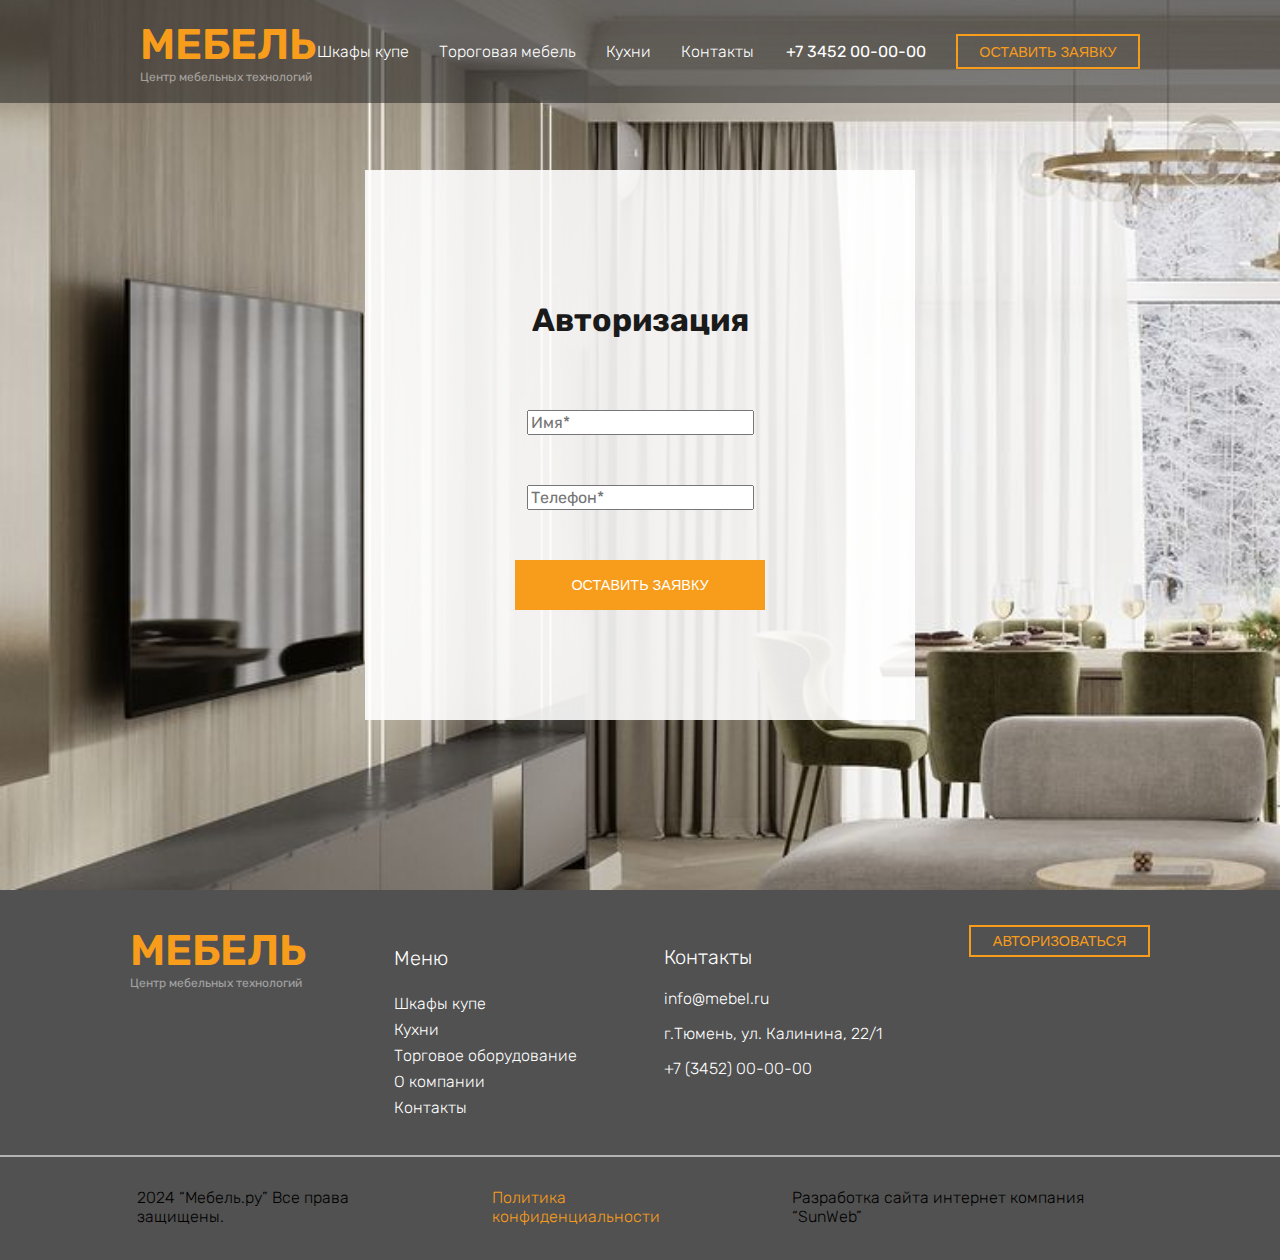
<file: src/auth.html>
<!DOCTYPE html>
<html lang="en">
<head>
    <meta charset="UTF-8">
    <meta name="viewport" content="width=device-width, initial-scale=1.0">
    <title>Document</title>
    <link rel="stylesheet" href="style.css">
</head>
<body>
    <header class="header">
        <div class="header__logo--iner">
            <span class="header__logo">МЕБЕЛЬ</span>
            <p class="header__logo--desc">Центр мебельных технологий</p>
        </div>
        <nav class="header__navbar">
            <a href="#" class="header__item">Шкафы купе</a>
            <a href="#" class="header__item">Тороговая мебель</a>
            <a href="#" class="header__item">Кухни</a>
            <a href="#" class="header__item">Контакты</a>
        </nav>
        <div class="header__application">
            <span class="header__phone">+7 3452 00-00-00</span>
            <button class="button header__button">Оставить заявку</button>    
        </div>
        
    </header>
    <section class="main main-auth">
        <div class="main__application main__application-auth">
            <h1 class="application__header application__header-auth">Авторизация</h1>
            <input class="block__input input-auth" type="text" placeholder="Имя*">
            <input class="block__input input-auth" type="text" placeholder="Телефон*">
            <button class="button application__button">Оставить заявку</button>
        </div>
        
    </section>
    <footer class="footer">
        <div class="footer__container">
            <div class="header__logo--iner">
                <span class="header__logo">МЕБЕЛЬ</span>
                <p class="header__logo--desc">Центр мебельных технологий</p>
            </div>
            <div class="footer__block footer-menu">
                <p class="footer__block-title">Меню</p>
                <a class="footer__block-text footer-menu-item" href="#">Шкафы купе</a>
                <a class="footer__block-text footer-menu-item" href="#">Кухни</a>
                <a class="footer__block-text footer-menu-item" href="#">Торговое оборудование</a>
                <a class="footer__block-text footer-menu-item" href="#">О компании</a>
                <a class="footer__block-text footer-menu-item" href="#">Контакты</a>            
            </div>
            <div class="footer__block">
                <p class="footer__block-title">Контакты</p>
                <p class="footer__block-text">info@mebel.ru</p>
                <p class="footer__block-text">г.Тюмень, ул. Калинина, 22/1</p>
                <p class="footer__block-text">+7 (3452) 00-00-00</p>
            </div>
            <button class="button button__footer">Авторизоваться</button>
        </div>
        <hr class="footer__line">
        <div class="footer__info">
            <p class="footer__info-text">2024 “Мебель.ру” Все права защищены.</p>
            <p class="footer__info-text footer__info-text-orange">Политика конфиденциальности</p>
            <p class="footer__info-text">Разработка сайта интернет компания “SunWeb”</p>
        </div>
    </footer>
</html>
</file>
<file: src/style.css>
@import url('https://fonts.googleapis.com/css2?family=Inter:wght@100..900&family=Noto+Music&family=Rubik:ital,wght@0,300..900;1,300..900&display=swap');
*{
    box-sizing: border-box;
}
input[type="text"] {
    font-family: inherit;
    font-size: inherit;
    line-height: inherit;
    margin: 0; 
}
.title-underline:hover{
    text-decoration: underline;
    text-decoration-color: #F79C1B;
}
body{
    font-family: "Rubik", sans-serif;
    width: 100vw; 
    display: flex;
    flex-direction: column;
    margin: 0;
    padding: 0;
    position: relative;
    background-color: #F6F6F6;
}
.header{
    position: absolute;
    color: #FFFFFF ;
    width: 100%;
    padding-left: 140px;
    padding-right: 140px;
    background-color:rgba(26, 26, 26, .5);
    height: 103px;
    display: flex;
    flex-direction: row;
    align-items: center;
    justify-content: space-between;
}
.header__logo--inner{
    display: flex;
    flex-direction: column;
    width: 173px;
    margin-right: 58px;
}
.header__logo{
    font-weight: 600;
    font-size: 43px;
    color: #F79C1B;
}
.header__logo--desc{
    margin: 0;
    color: #F6F6F680;
    font-size: 12px;
}
.logo--inner{
    display: flex;
    flex-direction: column;
    width: 173px;
    margin-right: 58px;
}
.logo{
    font-weight: 600;
    font-size: 43px;
    color: #F79C1B;
}
.logo--desc{
    margin: 0;
    color: #F6F6F680;
    font-size: 12px;
}
.header__navbar{
    font-size: 16px;
    font-weight: 300;
    display: flex;
    flex-grow: 1;
    gap: 30px;
    align-items: center;
    width: 431px;
}
.header__application{
    display: flex;
    flex-direction: row;
    gap: 30px;
}
.header__item{
    text-decoration: none;
    color: inherit;
}
.header__item:hover{
    border-bottom: 1px solid #F79C1B;
}
.header__img{
    display: none;
}
.header__phone{
    display: flex;
    align-items: center;
}
.button{
    align-items: center;
    padding: 15px 50px 15px 50px; 
    background-color: #F79C1B;
    font-size: 0.9em;
    text-transform: uppercase;
    color: #FFFFFF; 
    border: 2px solid #F79C1B;
}
.header__button{
    display: flex;
    align-items: center;
    padding: 0.5em 1.5em; 
    background-color: transparent;
    font-size: 0.9em;
    text-transform: uppercase;
    color: #F79C1B; 
    border: 2px solid #F79C1B;
}
.header__button:hover{
    background-color: #F79C1B;
    transition: background-color 1s;
    color:#FFFFFF;
}

.main{
    gap: 47px;
    display: flex;
    flex-direction: column;
    align-items: center;
    background-image: url("img/1cc6c715ea3449d37ffcfa365dcceb13.jpeg");
    background-size: no-repeat;
    background-position: bottom;
    background-size: cover;
    justify-content: center;
    height: 718px;
    width: 100vw;
}
.main-auth{
    background-image: url("img/7d242b61d07335630b78f2cfcd3f8a78.png");
    background-position: center;
    height: 890px;
}
.main__application{
    color: #FFFFFF;
    height: 278px;
    width: 760px;
    display: flex;
    justify-content: center;
    align-items: center;
    flex-direction: column;
    background-color:rgba(26, 26, 26, .5);;
}
.main__application-auth{
    background-color:rgba(255, 255, 255, 0.89);
    gap: 50px;
    height: 550px;
    width: 550px;
}
.main__header{
    text-align: center;
    display: flex;
    font-size: 46px;
    margin-bottom: 0;
}
.application__header-auth{
    color: #1A1A1A;
}
.main__info{
    font-size: 20px;
    margin-bottom: 0;
    width: 450px;
    font-weight: 300;
    text-align: center;
}
.main__place{
    font-size: 18px;
    font-weight: bold;
}
.main__button{
    display: flex;
}
.main__button:hover{
    box-shadow: 4px 5px 5px 2px rgba(0, 0, 0, 0.479);
    transition: box-shadow 1s;
}

.kitchen{
    padding: 140px;
    display: flex;
    flex-direction: column;
    gap: 40px;
}
.kitchen__title{
    font-size: 40px;
    font-weight: 500;
    justify-content: center;
    display: flex;
    
}
.kitchen__container{
    display: flex;
    flex-direction: row;
    justify-content: space-between;
}
.kitchen__block{
    flex-direction: column;
    display: flex;
}
.kitchen__img{
    height: 230px;
    width: 360px;
}
.img__scale{
    display: inline-block;
    overflow: hidden; 
}
.img__scale img {
    transition: 1s;
    display: block;
   }
.img__scale img:hover{
    transform: scale(1.2);
}
.kitchen__title-block{
    display: flex;
    font-weight: 500;
    font-size: 18px;
}
.kitchen__text{
    font-weight: 300;
    font-size: 16px;
    width: 360px;
}

.application{
    height: 512px;
    display: flex;
    align-items: center;
    justify-content: center;
    flex-direction: column;
    background-color: #EBEBEB;
}
.application__title{
    font-weight: 500;
    font-size: 40px;
    margin-bottom: 20px;
}
.application__text{
    margin-top: 0;
    font-weight: 300;
    text-align: center;
    font-size: 20px;
    width: 350px;
}
.application__block{
    display: flex;
    flex-direction: row;
    align-items: center;
    gap: 10px;
}
.application__input{
    width: 250px;
    height: 50px;
    /* font-size: 13px; */
    padding: 6px 0 4px 10px;
    border: 1px solid #F79C1B;
    background: transparent;
    border-radius: 0;
}
.application__button{
    width: 250px;
}
.application__button:hover{
    box-shadow: 4px 5px 5px 2px rgba(0, 0, 0, 0.479);
    transition: box-shadow 1s;
}
.description{
    display: flex;
    flex-wrap: wrap;
}
.description__info{
    padding: 140px;
    display: flex;
    flex-direction: column;
    align-items: flex-end;
}
.info__title{
    font-weight: 500;
    font-size: 40px;
}
.info__text{
    font-weight: 300;
    font-size: 16px;
    width: 360px;
}
.info__button:hover{
    box-shadow: 4px 5px 5px 2px rgba(0, 0, 0, 0.479);
    transition: box-shadow 1s;
}
.description__container{
    display: flex;
}
.description__info{
    width: 50vw;
    height: 50vw;
    background-color: #EBEBEB;
    text-align: right;
}
.info--left{
    text-align: left;
    align-items: flex-start;
}

.description__img{
    width: 50vw;
    height: 50vw;

}
.offers{
    display: flex;
    flex-direction: column;
    padding: 160px 300px 160px 300px;
    align-items: center;
}
.offers__title{
    text-align: center;
    margin-top: 0;
    font-weight: 500;
    font-size: 40px;
    margin-bottom: 80px;
}
.offers-block__title{
    font-weight: 500;
    font-size: 24px;
}
.offers-block__text{
    font-weight: 300px;
    font-size: 16px;
}
.offers__container{
    display: flex;
    flex-direction: row;
    flex-wrap: wrap;
    justify-content: space-around;
    width: 800px;
    row-gap: 80px;
    column-gap: 130px;
}
.offers__block{
    width: 320px;
}


.footer{
    padding-top: 35px;
    padding-left: 130px;
    padding-right: 130px;

    background-color: #515151;
    display: flex;
    flex-direction: column;
}
.footer__container{
    display: flex;
    justify-content: space-between;
    flex-direction: row;
}
.footer__block{
    color: #FFFFFF;
}
.footer-menu{
    line-height: 26px;
    display: flex;
    flex-direction: column;
    text-decoration: none;
}
.footer-menu-item{
    text-decoration: none;
    color: inherit
}
.button__footer{
    height: 32px;
    display: flex;
    align-items: center;
    padding: 0.5em 1.5em; 
    background-color: transparent;
    font-size: 0.9em;
    text-transform: uppercase;
    color: #F79C1B; 
    border: 2px solid #F79C1B;
}
.button__footer:hover{
    background-color: #F79C1B;
    transition: background-color 1s;
    color:#FFFFFF;
}
.footer__line{
    width: 100vw;
    margin: 34px -130px 24px;
    color: #B3B3B3;
    border: 1px solid;
}
.footer__info{
    display: flex;
    flex-direction: row;
    gap: 50px;
    margin-bottom: 27px;
}
.footer__block-title{
    font-weight: 300;
    font-size: 20px;
}
.footer__block-text{
    font-weight: 300;
    font-size: 16px;
}
.footer__info-text{
    font-weight: 300;
    font-size: 16px;
    margin: 7px;
}
.footer__info-text-orange{
    color: #F79C1B;
}
@media (max-width: 450px) {
    .header{
        padding: 20px;
        align-items: flex-start;
        justify-content: center;
        flex-wrap: wrap;
        align-content: space-between;
    }
    .header__navbar{
        display: none;
    }
    .header__application{
        display: none;
    }
    .header__img{
        display: flex;
        height: 60px;
        width: 60px;
    }
    .main__header{
        font-size: 22px;
    }
    .main__info{
        font-size: 15px;
        width: 330px;
    }
    .main__button {
        display: none;
    }
    .main{
        height: 517px;
        background-position: center;
    }
    .main__application{
        height: auto;
    }
    .kitchen {
        padding: 0;
        align-items: center;
        margin-bottom: 70px;
    }
    .kitchen__title {
        text-align: center;
        width: 300px;
    }
    .kitchen__container {
        flex-direction: column;
    }
    .application {
        height: auto;
        padding-top: 40px;
        padding-bottom: 40px;
    }
    .application__title{
        margin-top: 0;
    }
    .application__input{
        width: 400px;
    }
    .footer__container {
        flex-direction: column;
    }
    .footer__info {
        flex-direction: column;
    }
    
    .offers__block {
        width: 200px;
    }
    .offers__container {
        width: auto;
        flex-direction: row;
        justify-content: space-around;
        width: auto;
        row-gap: 80px;
        column-gap: 0; 
        flex-wrap: wrap;
        padding: 10px;
    }
    .application__block {
        flex-direction: column;
    }
    .offers{
        flex-direction: column;
        padding: 0;
        padding-top: 75px;
        padding-bottom: 75px;
    }
    .header {
        flex-direction: column;
    }
    .main__application {
        width: auto;
    }
    .description__info {
        padding: 0;
    }
    .img-none{
        display: none;
    }
    .footer-menu {
        display: none;
    }
    .description__info {
        padding: 60px;
        height: auto;
        width: 100vw;
        align-items: flex-start;
        text-align: left;
        background-color: rgba(245, 245, 245, 0.79);
    }
    .info__title {
        margin: 0;
        margin-bottom: 20px;
    }
    .info__text {
        width: auto;
        line-height: 26px;
    }
    .img-1{
        background-image: url("img/1cc6c715ea3449d37ffcfa365dcceb13.jpeg");
        background-position: top;
        background-repeat: no-repeat;
        background-size: cover;
    }
    .img-2{
        background-image: url("img/1476bcb0aee80f27638cbbe549909ff9.jpeg");
        background-position: top;
        background-repeat: no-repeat;
        background-size: cover;
    }
    .info__button-1{
        margin-top: 30px;
        margin-bottom: 100px;
        width: 230px;
    }
    .info__button-2{
        margin-top: 30px;
        margin-bottom: 10px;
        width: 230px;
    }
    .footer__line{
        display: none;
    }
    .footer{
        padding: 20px;
    }
    .footer__block{
        text-align: center;
        order: 1;
        width: 100%;
    }
    .footer__logo--inner {
        margin-right: 0;
    }
    .footer__info {
        gap: 0;
        align-items: center
    }
    .footer__info-text {
        width: 450px;
        text-align: center;
    }
    .footer__container {
        display: flex;
        flex-direction: row;
        align-items: flex-start;
        align-content: center;
        flex-wrap: wrap;
        height: 250px;
    }
}
</file>
